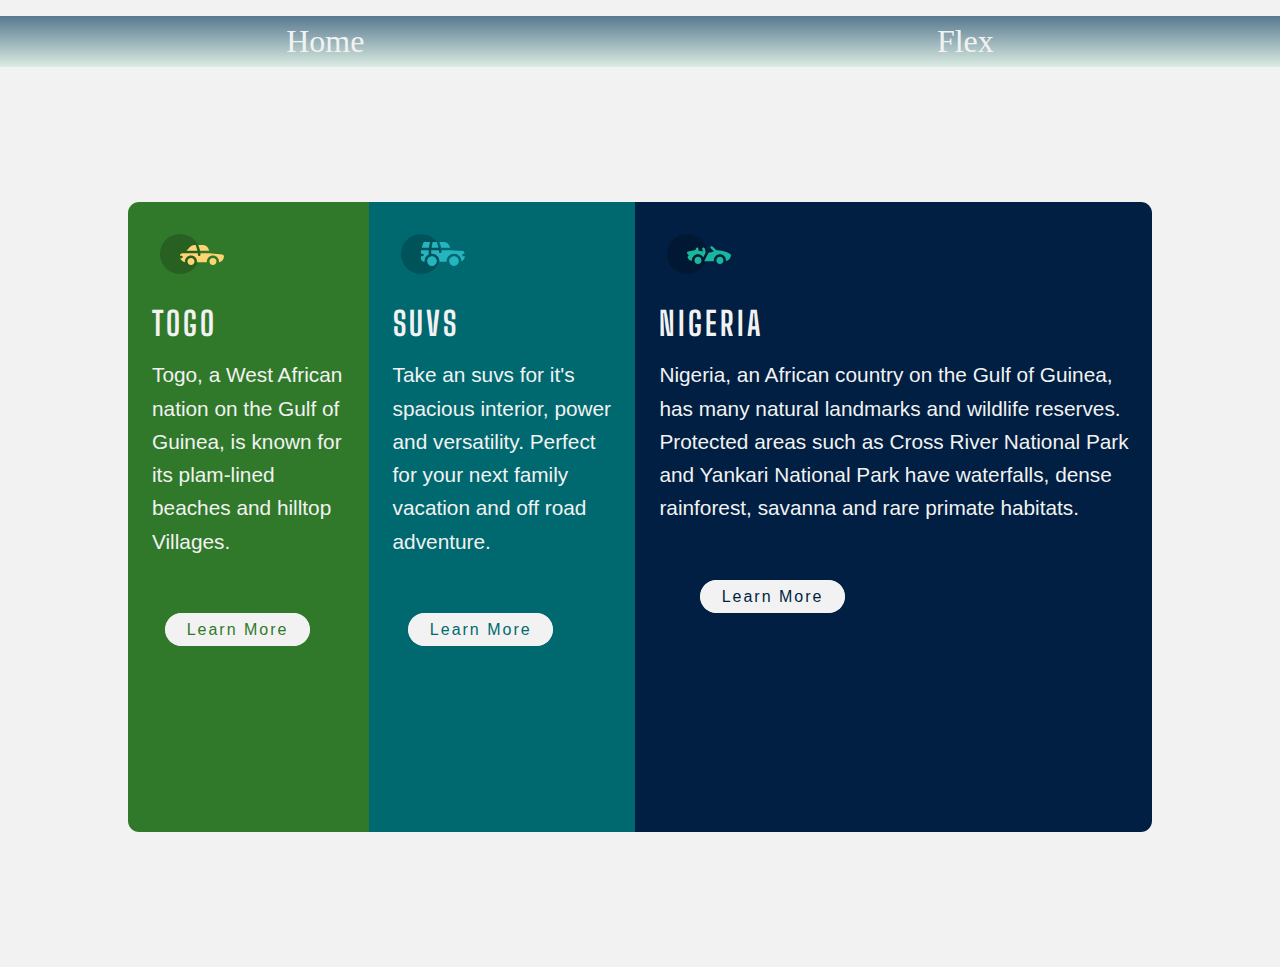
<file: index.html>
<!DOCTYPE html>
<html lang="en">
  <head>
    <meta charset="UTF-8" />
    <meta http-equiv="X-UA-Compatible" content="IE=edge" />
    <meta name="viewport" content="width=device-width, initial-scale=1.0" />
    <link
      rel="shortcut icon"
      href="./img/favicon-32x32 flex.png"
      type="image/x-icon"
    />
    <link rel="stylesheet" href="./css/flexstyle.css" />
    <title>Flex Box - Zuri Task</title>
  </head>
  <body>
    <nav>
      <ul class="nav-links">
        <li><a href="index.html" class="nav-link">Home</a></li>
        <li><a href="grid.html" class="nav-link">Flex</a></li>
      </ul>
    </nav>
    <section class="cars">
      <!-- single car -->
      <article class="sedans">
        <img src="./img/icon-sedans flex.svg" alt="" />
        <h3>Togo</h3>
        <p>
          Togo, a West African nation on the Gulf of Guinea, is known for its plam-lined beaches and hilltop Villages.
        </p>
        <a href="#" class="btn">Learn More</a>
      </article>
      <!-- end of single car -->
      <!-- single car -->
      <article class="suv">
        <img src="./img/icon-suvs flex.svg" alt="" />
        <h3>Suvs</h3>
        <p>
          Take an <span>suvs</span> for it's spacious interior, power and
          versatility. Perfect for your next family vacation and off road
          adventure.
        </p>
        <a href="#" class="btn">Learn More</a>
      </article>
      <!-- end of single car -->
      <!-- single car -->
      <article class="luxury">
        <img src="./img/icon-luxury flex.svg" alt="" />
        <h3>Nigeria</h3>
        <p>
          Nigeria, an African country on the Gulf of Guinea, has many natural landmarks and wildlife reserves. Protected areas such as Cross River
           National Park and Yankari National Park have waterfalls, dense rainforest, savanna and rare primate habitats. 
        </p>
        <a href="#" class="btn">Learn More</a>
      </article>
      <!-- end of single car -->
    </section>
  </body>
</html>
</file>
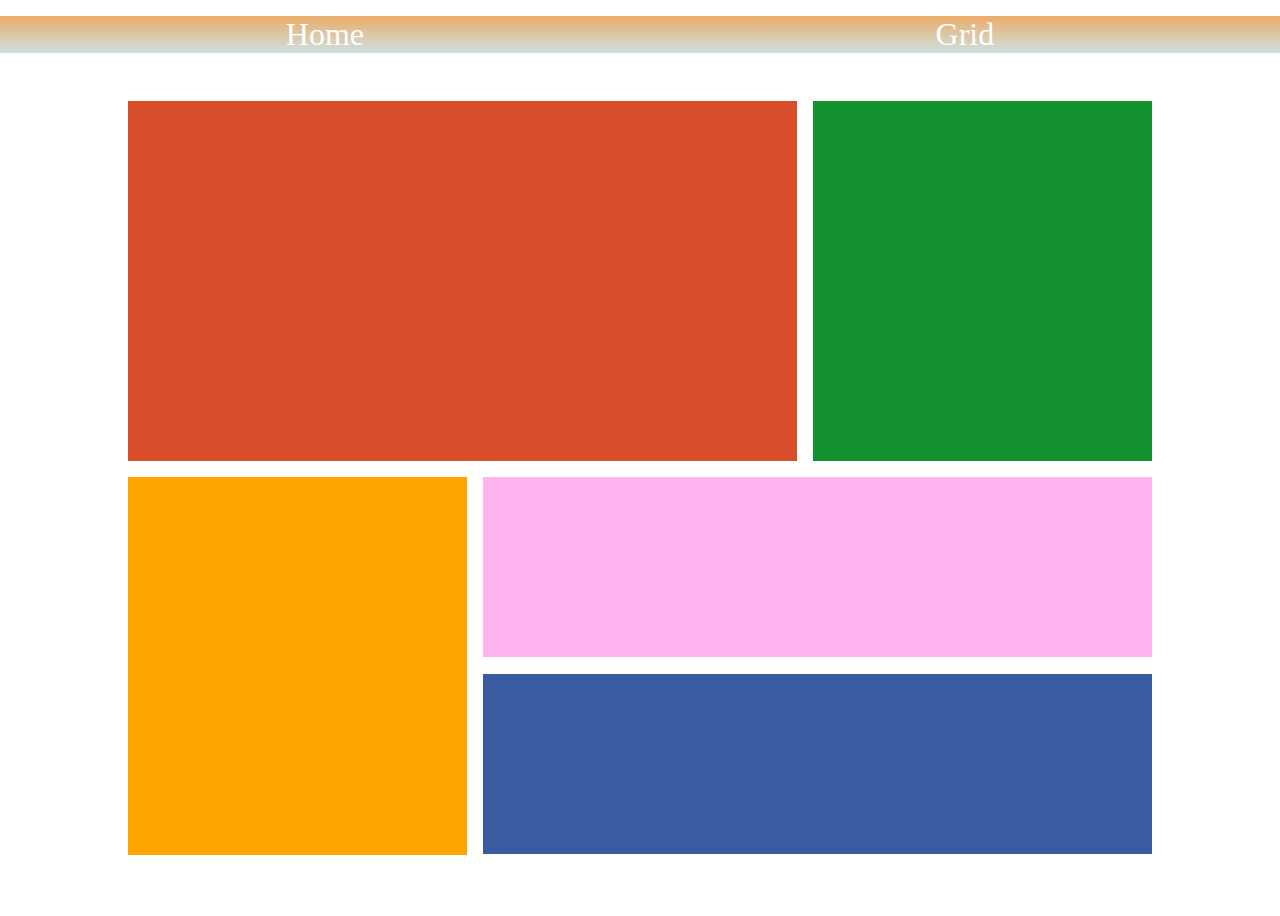
<file: grid.html>
<!DOCTYPE html>
<html lang="en">
  <head>
    <meta charset="UTF-8" />
    <meta http-equiv="X-UA-Compatible" content="IE=edge" />
    <meta name="viewport" content="width=device-width, initial-scale=1.0" />
    <link rel="stylesheet" href="./css/gridstyle.css" />
    <title>Grid - Zuri Task</title>
  </head>
  <body>
    <nav>
      <ul class="nav-links">
        <li><a href="index.html" class="nav-link">Home</a></li>
        <li><a href="grid.html" class="nav-link">Grid</a></li>
      </ul>
    </nav>
    <main class="boxes">
      <div class="box-1"></div>
      <div class="box-2"></div>
      <div class="box-3"></div>
      <div class="box-4"></div>
      <div class="box-5"></div>
    </main>
  </body>
</html>
</file>
<file: css/flexstyle.css>
@import url("https://fonts.googleapis.com/css2?family=Lexend+Deca&display=swap");

@import url("https://fonts.googleapis.com/css2?family=Big+Shoulders+Display:wght@700&display=swap");

/* Global default Setting */
* {
  margin: 0;
  padding: 0;
  box-sizing: border-box;
}

/* Css Variable */
:root {
  --bright-orange: hsl(115, 48%, 32%);
  --dark-cyan: hsl(184, 100%, 22%);
  --very-dark-cyan: hsl(212, 100%, 13%);
  --white-paragraph: hsla(0, 0%, 100%, 0.75);
  --light-gray: hsl(0, 0%, 95%);
  --font: 15px;
  --font-small-weight: 400px;
  --font-big-weight: 700px;
  --ff-primary: "Lexand Deca", sans-serif;
  --ff-secondary: "Big Shoulders Display";
}

/* import Font family from google font check md guide later */

body {
  line-height: 1.6;
  background-color: var(--light-gray);
}

img {
  height: 3.2rem;
  object-fit: cover;
  margin: 0.75rem;
}

h3 {
  font-family: var(--ff-secondary);
  text-transform: uppercase;
  color: var(--light-gray);
  font-size: 2.2rem;
  letter-spacing: 3px;
  margin-bottom: 0.5rem;
  margin-left: 0.5rem;
}

p {
  color: var(--white-paragraph);
  font-size: 1.3rem;
  margin-bottom: 2rem;
  font-family: var(--ff-primary);
}

li {
  list-style: none;
}

a {
  text-decoration: none;
}

.nav-links {
  display: flex;
  justify-content: space-around;
  align-items: center;
  background: var(--light-gray);
  background: linear-gradient(rgba(21, 69, 102, 0.7), rgba(126, 212, 159, 0.2));
  margin-top: 1rem;
}

.nav-links .nav-link {
  font-size: 2rem;
  color: var(--light-gray);
}

.btn {
  background: var(--light-gray);
  padding: 0.45rem 1.3rem;
  border: transparent;
  border-radius: 1.3rem;
  font-weight: var(--font-big-weight);
  border: 1px solid var(--light-gray);
  cursor: pointer;
  align-items: center;
  text-decoration: none;
  font-family: var(--ff-primary);
  letter-spacing: 2px;
  position: relative;
  left: 5%;
}

.btn:hover {
  color: var(--light-gray);
  border: 1px solid var(--light-gray);
  background: none;
}

.cars {
  width: 80vw;
  margin: 1.5rem auto;
}

.sedans,
.suv,
.luxury {
  padding: 1rem;
  height: 65vh;
  justify-content: center;
  margin: auto;
}

.sedans {
  background: var(--bright-orange);
}

.sedans .btn {
  color: var(--bright-orange);
}

.sedans .btn:hover {
  color: var(--light-gray);
}
.suv {
  background-color: var(--dark-cyan);
}

.suv .btn {
  color: var(--dark-cyan);
}

.suv .btn:hover {
  color: var(--light-gray);
}

.luxury {
  background: var(--very-dark-cyan);
}

.luxury .btn {
  color: var(--very-dark-cyan);
}

.luxury .btn:hover {
  color: var(--light-gray);
}

@media screen and (min-width: 765px) {
  img {
    height: 2.5rem;
    margin: 1rem;
  }

  h3 {
    font-size: 2.05rem;
  }

  p {
    color: var(--light-gray);
    font-size: 1.3rem;
    margin-bottom: 3.7rem;
    font-family: var(--ff-primary);
    margin-left: 0.5rem;
  }

  .cars {
    display: flex;
    justify-content: center;
    align-items: center;
  }

  .sedans,
  .suv,
  .luxury {
    height: 70vh;
  }

  .sedans {
    border-top-left-radius: 0.7rem;
    border-bottom-left-radius: 0.7rem;
  }

  .luxury {
    border-top-right-radius: 0.7rem;
    border-bottom-right-radius: 0.7rem;
  }

  .cars {
    margin: auto;
    height: 100vh;
  }

  .btn {
    left: 10%;
  }
}
</file>
<file: css/gridstyle.css>
* {
  margin: 0;
  padding: 0;
  box-sizing: border-box;
}

:root {
  --box-1-color: #d84d2a;
  --box-2-color: #14912f;
  --box-3-color: #ffa500;
  --box-4-color: #ffb4ef;
  --box-5-color: #3a5ba0;
}

body {
  height: 100vh;
}

li {
  list-style: none;
}

a {
  text-decoration: none;
}

.nav-links {
  display: flex;
  justify-content: space-around;
  align-items: center;
  background: var(--light-gray);
  background: linear-gradient(rgba(227, 136, 38, 0.7), rgb(0, 105, 112, 0.2));
  margin-top: 1rem;
}

.nav-links .nav-link {
  font-size: 2rem;
  color: white;
}

.boxes {
  width: 80vw;
  margin: 3rem auto;
  display: grid;
  grid-template-areas:
    "a a b"
    "c d d"
    "c e e";
  gap: 1rem;
}

.boxes div {
  padding: 0.75rem;
}

.box-1 {
  background: var(--box-1-color);
  grid-area: a;
  height: 40vh;
}

.box-2 {
  background: var(--box-2-color);
  grid-area: b;
  height: 40vh;
}

.box-3 {
  background: var(--box-3-color);
  grid-area: c;
  height: 42vh;
}

.box-4 {
  background: var(--box-4-color);
  grid-area: d;
  height: 20vh;
}

.box-5 {
  background: var(--box-5-color);
  grid-area: e;
  height: 20vh;
}
</file>
